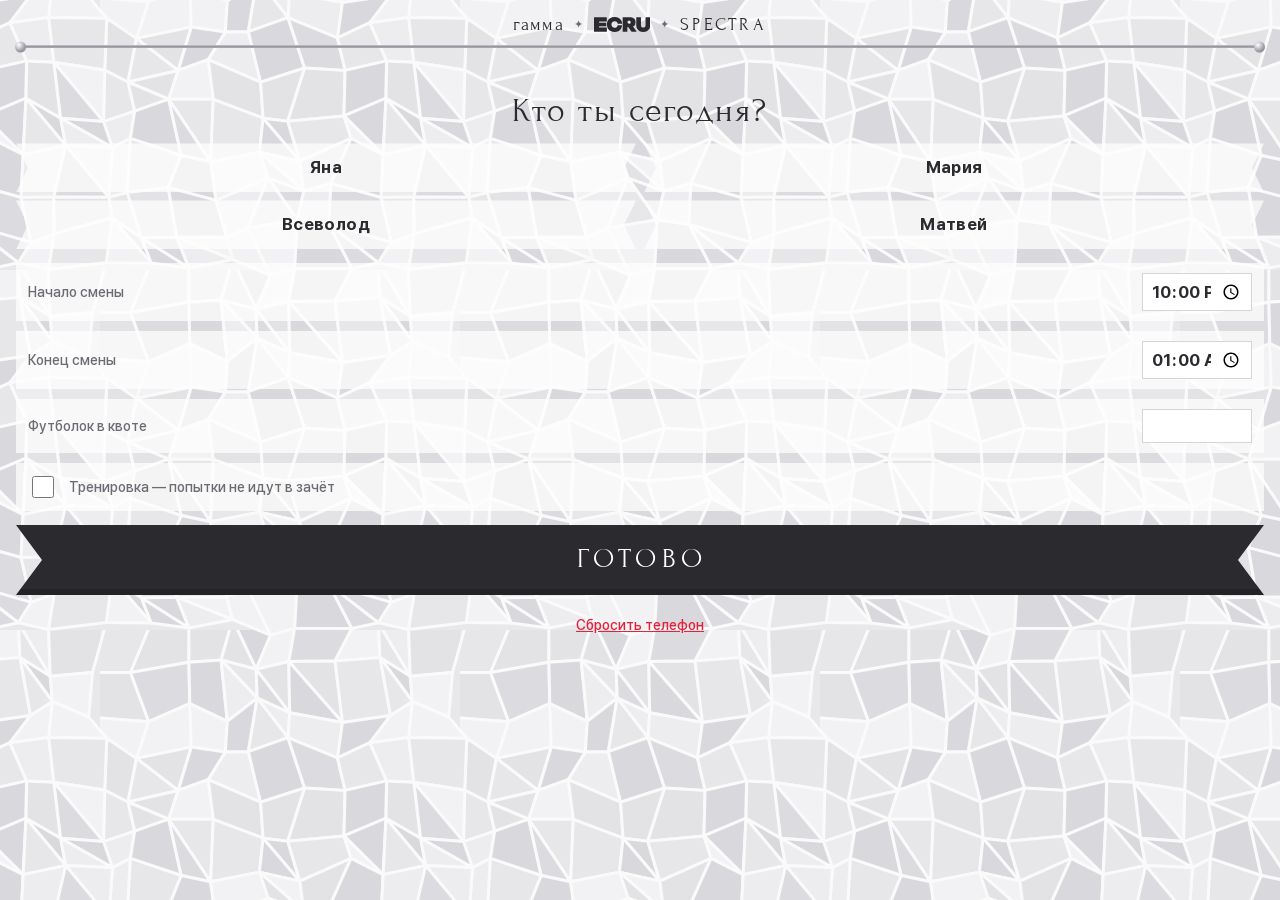
<file: index.html>
<!doctype html>
<html lang="ru">
<head>
  <meta charset="utf-8">
  <meta name="viewport" content="width=device-width, initial-scale=1, viewport-fit=cover, user-scalable=no">
  <meta name="theme-color" content="#E8E8EA">
  <meta name="apple-mobile-web-app-capable" content="yes">
  <meta name="apple-mobile-web-app-status-bar-style" content="default">
  <title>ECRU Fortune</title>
  <link rel="manifest" href="manifest.webmanifest">
  <link rel="icon" href="img/icon.svg" type="image/svg+xml">
  <link rel="apple-touch-icon" href="img/icon-180.png">
  <link rel="stylesheet" href="css/app.css">
</head>
<body>
  <div class="training-bar" id="trainBar" hidden>
    <span><b>ТРЕНИРОВКА</b> · попытки не в зачёт</span>
    <button id="trainEnd">ЗАВЕРШИТЬ</button>
  </div>

  <header class="top" id="top">
    <button class="menu-btn" id="menuBtn" aria-label="Настройки">
      <svg viewBox="0 0 24 24" width="18" height="18" fill="none" stroke="currentColor" stroke-width="2" stroke-linecap="round"><path d="M4 7h16M4 12h16M4 17h16"/></svg>
    </button>
    <div class="marquee">
      <span class="m-gamma">гамма</span><i>✦</i><span class="m-logo" id="logo"></span><i>✦</i><span class="m-spectra">SPECTRA</span>
    </div>
    <div class="rod"></div>
    <div class="status" id="status"></div>
  </header>

  <main id="app" data-screen="ready">
    <!-- READY / SPIN / RESULT: общий сцена-щит -->
    <section class="stage">
      <h1 class="title" id="title">FORTUNE</h1>
      <p class="subtitle" id="subtitle">Щит судьбы</p>

      <div class="reel-wrap">
        <div class="reel" id="reel"><div class="strip" id="strip"></div></div>
        <div class="glow" aria-hidden="true"></div>
      </div>

      <div class="ribbon" id="ribbon" hidden>
        <div class="ribbon-main" id="ribbonMain"></div>
        <div class="ribbon-sub" id="ribbonSub"></div>
      </div>
      <p class="draw" id="draw"></p>
      <p class="hint" id="hint"></p>
    </section>

    <section class="controls" id="controls">
      <div class="nets" id="nets" role="radiogroup" aria-label="Соцсеть"></div>
      <label class="repeat"><input type="checkbox" id="repeat"><span>2-я попытка</span></label>
      <button class="pennant-btn" id="spin" disabled><span>КРУТИТЬ</span></button>
    </section>

    <section class="after" id="after">
      <button class="pennant-btn" id="afterBtn"><span></span></button>
    </section>

    <!-- STASH -->
    <section class="stash">
      <h2 class="stash-title">НА СКЛАД</h2>
      <p class="stash-text">Отдал футболку. Возьми новую на складе и возвращайся в зал.</p>
      <p class="stash-last" id="stashLast"></p>
      <button class="pennant-btn" id="backBtn"><span>ВЗЯЛ ФУТБОЛКУ</span></button>
    </section>

    <!-- SETUP -->
    <section class="setup">
      <h2 class="setup-title">Кто ты сегодня?</h2>
      <div class="who" id="who"></div>
      <div class="fields">
        <label>Начало смены <input type="time" id="fStart"></label>
        <label>Конец смены <input type="time" id="fEnd"></label>
        <label>Футболок в квоте <input type="number" id="fQuota" min="0" max="26" inputmode="numeric"></label>
        <label class="switch"><input type="checkbox" id="fTraining"><span>Тренировка — попытки не идут в зачёт</span></label>
      </div>
      <button class="pennant-btn" id="saveBtn"><span>ГОТОВО</span></button>
      <button class="link-btn back" id="cancelBtn">← Назад без изменений</button>
      <button class="link-btn" id="resetBtn">Сбросить телефон</button>
    </section>
  </main>

  <dialog id="pinDlg">
    <form method="dialog">
      <p>PIN настроек</p>
      <input id="pinInput" type="password" inputmode="numeric" maxlength="4" autocomplete="off">
      <menu><button value="ok" id="pinOk">Открыть</button><button value="cancel" formnovalidate>Отмена</button></menu>
      <p class="ver">версия 8</p>
    </form>
  </dialog>

  <canvas id="confetti" aria-hidden="true"></canvas>
  <script type="module" src="js/app.js"></script>
</body>
</html>
</file>
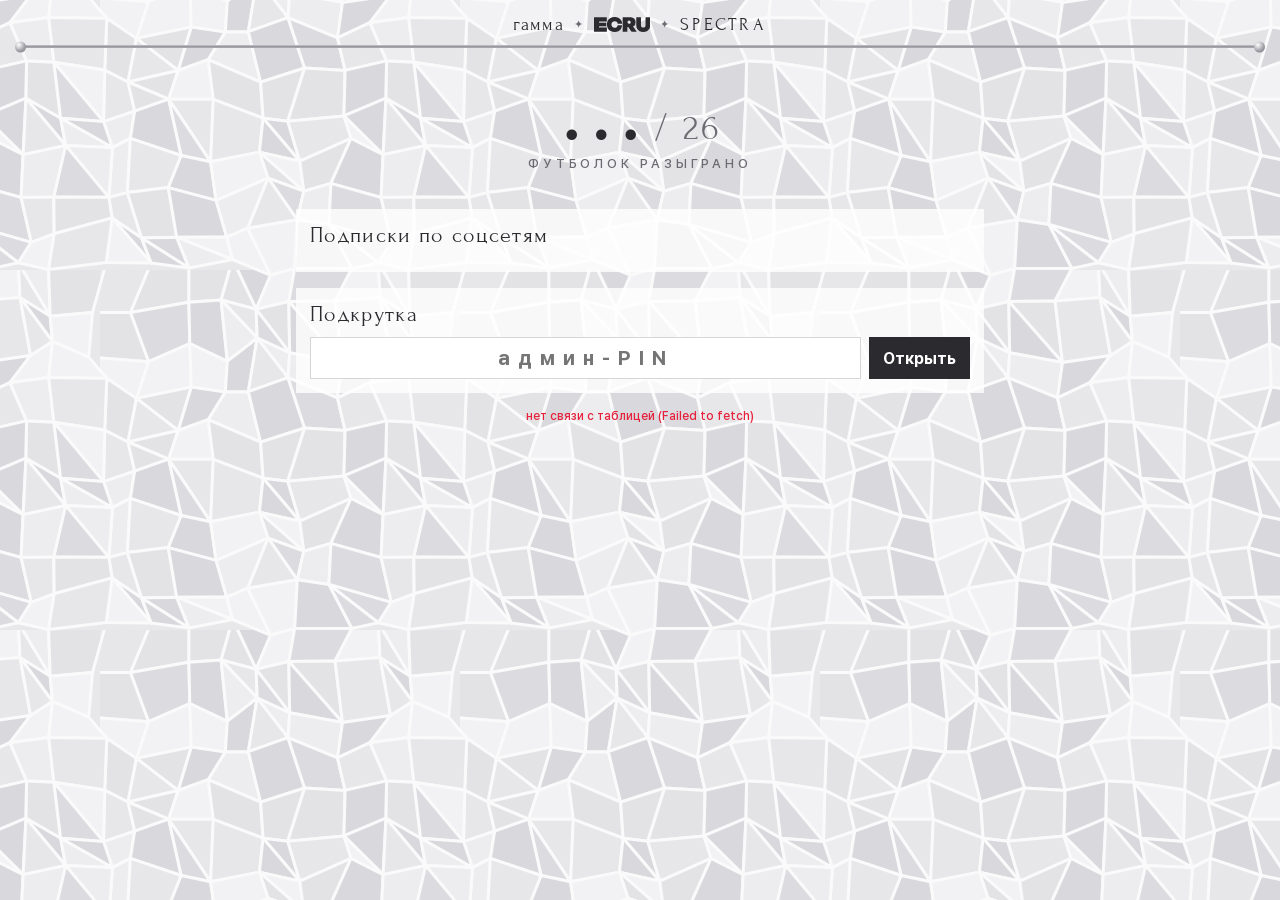
<file: dashboard.html>
<!doctype html>
<html lang="ru">
<head>
  <meta charset="utf-8">
  <meta name="viewport" content="width=device-width, initial-scale=1, viewport-fit=cover">
  <meta name="theme-color" content="#E8E8EA">
  <title>ECRU Fortune — штаб</title>
  <link rel="icon" href="img/icon.svg" type="image/svg+xml">
  <link rel="stylesheet" href="css/app.css">
  <link rel="stylesheet" href="css/dashboard.css">
</head>
<body class="dash">
  <header class="top">
    <div class="marquee"><span class="m-gamma">гамма</span><i>✦</i><span class="m-logo" id="logo"></span><i>✦</i><span class="m-spectra">SPECTRA</span></div>
    <div class="rod"></div>
  </header>
  <main class="dash-main">
    <section class="total">
      <div class="total-num"><span id="tWins">…</span><small>/ <span id="tQuota">26</span></small></div>
      <div class="total-label">футболок разыграно</div>
      <div class="total-meta" id="tMeta"></div>
    </section>
    <section class="cards" id="cards"></section>
    <section class="nets-box">
      <h3>Подписки по соцсетям</h3>
      <div id="nets"></div>
    </section>

    <section class="admin" id="admin">
      <h3>Подкрутка</h3>
      <div class="locked" id="locked">
        <input id="adminPin" type="password" inputmode="numeric" maxlength="4" placeholder="админ-PIN">
        <button id="unlock">Открыть</button>
      </div>
      <div class="panel" id="panel" hidden>
        <p class="lbl">Темп розыгрыша на всех телефонах</p>
        <div class="boosts" id="boosts"></div>
        <label class="row">Конец смены <input type="time" id="aEnd"></label>
        <p class="lbl">Квоты</p>
        <div class="quotas" id="quotas"></div>
        <button class="pennant-btn" id="apply"><span>ПРИМЕНИТЬ</span></button>
        <p class="msg" id="msg"></p>
        <div class="danger">
          <p class="lbl"><b>Сброс перед стартом.</b> Можно повторять (например, после каждой тренировки): тестовый лог уходит в архивный лист,
          темп/конец/квоты — к исходным, все телефоны обнулятся за 30–60 секунд.</p>
          <button id="resetAll">СБРОСИТЬ ВСЁ ПЕРЕД СТАРТОМ</button>
        </div>
      </div>
    </section>
    <p class="updated" id="updated"></p>
  </main>
  <script type="module" src="js/dashboard.js"></script>
</body>
</html>
</file>
<file: css/app.css>
@font-face { font-family: FortuneSerif; src: url(../fonts/fortune-serif.woff) format('woff'); font-display: block; }
@font-face { font-family: FortuneSans; font-weight: 500; src: url(../fonts/fortune-sans-500.woff) format('woff'); }
@font-face { font-family: FortuneSans; font-weight: 700; src: url(../fonts/fortune-sans-700.woff) format('woff'); }
@font-face { font-family: FortuneSans; font-weight: 800; src: url(../fonts/fortune-sans-800.woff) format('woff'); }

:root {
  --silver: #E8E8EA;
  --glass-a: #D6D6DA;
  --glass-b: #F4F4F6;
  --ink: #2B2A2E;
  --ink-soft: #6C6B72;
  --rod: #9A9AA2;
  --magenta: #E5197D;
  --blue: #1D3FC4;
  --turq: #2FCFCF;
  --red: #E6213B;
  --green: #74C23F;
  --yellow: #F4B81A;
  --serif: FortuneSerif, 'Times New Roman', serif;
  --sans: FortuneSans, -apple-system, system-ui, sans-serif;
  --safe-b: env(safe-area-inset-bottom, 0px);
}

* { box-sizing: border-box; -webkit-tap-highlight-color: transparent; }
[hidden] { display: none !important; }
html, body { margin: 0; height: 100%; }
body {
  background: var(--silver) url(../img/mosaic.svg) center / 360px;
  color: var(--ink);
  font-family: var(--sans);
  font-weight: 500;
  overscroll-behavior: none;
  -webkit-user-select: none; user-select: none;
  display: flex; flex-direction: column;
  min-height: 100dvh;
}
button { font: inherit; color: inherit; }

/* ---------- шапка ---------- */
.top { position: relative; padding: calc(env(safe-area-inset-top, 0px) + 14px) 16px 0; }
.menu-btn {
  position: absolute; z-index: 5; left: 2px; top: calc(env(safe-area-inset-top, 0px) + 2px);
  width: 48px; height: 48px; touch-action: manipulation; border: 0; background: none; color: var(--ink-soft);
  display: flex; align-items: center; justify-content: center; opacity: .7;
}
body:has(main[data-screen="setup"]) .menu-btn { visibility: hidden; }
.marquee {
  padding: 0 28px;
  display: flex; align-items: center; justify-content: center; gap: 10px;
  font-family: var(--serif); font-size: 18px; letter-spacing: .06em;
}
.marquee i { font-style: normal; font-size: 11px; color: var(--ink-soft); }
.m-logo svg { height: 15px; width: auto; display: block; }
.m-spectra { letter-spacing: .18em; }
.rod {
  position: relative; height: 3px; margin: 10px 4px 0;
  background: linear-gradient(#c9c9ce, #8e8e96 60%, #b8b8be);
  border-radius: 2px;
}
.rod::before, .rod::after {
  content: ''; position: absolute; top: 50%; width: 11px; height: 11px; border-radius: 50%;
  transform: translateY(-50%);
  background: radial-gradient(circle at 35% 30%, #fff, #a3a3ab 55%, #6f6f77);
}
.rod::before { left: -5px; } .rod::after { right: -5px; }
.status {
  display: flex; justify-content: center; flex-wrap: wrap; gap: 4px 12px;
  margin-top: 10px; font-size: 13px; color: var(--ink-soft); min-height: 18px;
}
.status b { color: var(--ink); font-weight: 700; }
.status .sync::before { content: '●'; margin-right: 4px; color: var(--green); }
.status .sync.off::before { content: '○'; color: var(--ink-soft); }
.status .boost { color: var(--magenta); font-weight: 700; }

.training-bar {
  display: flex; align-items: center; justify-content: space-between; gap: 10px;
  padding: calc(env(safe-area-inset-top, 0px) + 7px) 12px 7px 16px;
  background: var(--yellow); color: var(--ink); font: 500 13px/1.2 var(--sans);
  box-shadow: 0 2px 8px rgba(0, 0, 0, .12);
}
.training-bar b { font-weight: 800; letter-spacing: .12em; }
.training-bar button { flex: none; border: 0; background: var(--ink); color: #fff; font: 800 12px var(--sans); letter-spacing: .1em; padding: 8px 12px; }
body:has(.training-bar:not([hidden])) .top { padding-top: 10px; }
body:has(.training-bar:not([hidden])) .menu-btn { top: 0; }

/* ---------- экраны ---------- */
main { flex: 1; display: flex; flex-direction: column; padding: 0 16px calc(16px + var(--safe-b)); }
main > section { display: none; }
main[data-screen="ready"] .stage, main[data-screen="ready"] .controls,
main[data-screen="spin"] .stage, main[data-screen="spin"] .controls,
main[data-screen="win"] .stage, main[data-screen="win"] .after,
main[data-screen="lose"] .stage, main[data-screen="lose"] .after,
main[data-screen="empty"] .stage, main[data-screen="empty"] .after { display: flex; }
main[data-screen="stash"] .stash, main[data-screen="setup"] .setup { display: flex; }

.stage { flex: 1; flex-direction: column; align-items: center; justify-content: center; text-align: center; padding-top: 4px; min-height: 0; }
.title {
  margin: 0; font: 400 clamp(44px, 14vw, 64px)/1 var(--serif); letter-spacing: .12em;
  padding-left: .12em;
}
.subtitle { margin: 4px 0 8px; font-size: 13px; letter-spacing: .3em; text-transform: uppercase; color: var(--ink-soft); }

/* барабан щитов */
.reel-wrap { position: relative; height: min(31dvh, 300px); aspect-ratio: 100 / 120; }
.reel { position: absolute; inset: 0; overflow: hidden; }
main[data-screen="spin"] .reel {
  -webkit-mask-image: linear-gradient(transparent, #000 14%, #000 86%, transparent);
          mask-image: linear-gradient(transparent, #000 14%, #000 86%, transparent);
}
.strip { will-change: transform; }
.strip svg { display: block; width: 100%; height: auto; filter: drop-shadow(0 8px 14px rgba(0, 0, 0, .18)); }
.glow {
  position: absolute; inset: -18%; z-index: -1; border-radius: 50%; opacity: 0;
  background: conic-gradient(from 0deg, var(--magenta), var(--yellow), var(--green), var(--turq), var(--blue), var(--magenta));
  filter: blur(34px);
  transition: opacity .5s;
}
main[data-screen="win"] .glow { opacity: .75; animation: spinGlow 6s linear infinite; }
main[data-screen="win"] .strip svg { animation: pulse 1.6s ease-in-out infinite; }
@keyframes spinGlow { to { transform: rotate(360deg); } }
@keyframes pulse { 50% { transform: scale(1.035); filter: drop-shadow(0 0 22px rgba(255, 255, 255, .95)) drop-shadow(0 8px 14px rgba(0, 0, 0, .18)); } }

/* лента-вымпел результата */
.ribbon {
  --c: var(--magenta);
  position: relative; margin-top: 16px; padding: 10px 44px 12px; color: #fff; min-width: 76%;
  background: var(--c);
  clip-path: polygon(0 0, 100% 0, calc(100% - 22px) 50%, 100% 100%, 0 100%, 22px 50%);
  box-shadow: inset 0 -6px 0 rgba(0, 0, 0, .12);
  animation: unfurl .7s cubic-bezier(.2, .8, .2, 1) both;
}
.ribbon.lose { --c: var(--blue); }
.ribbon.empty { --c: var(--ink); }
.ribbon-main { font: 400 34px/1 var(--serif); letter-spacing: .14em; }
.ribbon-sub { margin-top: 4px; font: 800 15px/1.2 var(--sans); letter-spacing: .08em; text-transform: uppercase; }
@keyframes unfurl { from { clip-path: polygon(50% 0, 50% 0, 50% 50%, 50% 100%, 50% 100%, 50% 50%); } }
.draw { margin: 12px 0 0; font: 400 16px/1.3 var(--serif); letter-spacing: .12em; color: var(--ink-soft); min-height: 21px; }
.hint { margin: 6px 0 0; font-size: 14px; line-height: 1.35; color: var(--ink-soft); max-width: 300px; min-height: 19px; }

/* соцсети-вымпелы */
.controls, .after { flex-direction: column; align-items: stretch; gap: 10px; padding-top: 8px; }
.nets { display: grid; grid-template-columns: 1fr 1fr; gap: 8px; }
.net {
  --c: var(--ink);
  border: 0; padding: 12px 10px 13px; background: rgba(255, 255, 255, .72);
  font: 700 15px/1 var(--sans); letter-spacing: .02em; color: var(--ink);
  clip-path: polygon(0 0, 100% 0, calc(100% - 12px) 50%, 100% 100%, 0 100%, 12px 50%);
  transition: background .15s, color .15s;
}
.net[aria-checked="true"] { background: var(--c); color: #fff; }
.net small { display: block; margin-top: 3px; font-weight: 500; font-size: 10px; opacity: .7; }
.repeat { display: flex; align-items: center; justify-content: center; gap: 8px; font-size: 14px; color: var(--ink-soft); }
.repeat input { width: 20px; height: 20px; accent-color: var(--ink); }

.pennant-btn {
  --c: var(--ink);
  position: relative; border: 0; width: 100%; padding: 20px 30px 22px;
  background: var(--c); color: #fff;
  font: 400 28px/1 var(--serif); letter-spacing: .2em;
  clip-path: polygon(0 0, 100% 0, calc(100% - 26px) 50%, 100% 100%, 0 100%, 26px 50%);
  box-shadow: inset 0 -6px 0 rgba(0, 0, 0, .18);
  transition: transform .08s, opacity .2s;
}
.pennant-btn span { padding-left: .2em; }
.pennant-btn:active { transform: scale(.98); }
.pennant-btn:disabled { opacity: .35; }
#spin { --c: var(--magenta); }
main[data-screen="spin"] .controls { pointer-events: none; opacity: .5; }

/* склад */
.stash, .setup { flex: 1; flex-direction: column; align-items: center; justify-content: center; text-align: center; gap: 14px; }
.stash-title { margin: 0; font: 400 52px/1 var(--serif); letter-spacing: .14em; }
.stash-text { margin: 0; font-size: 17px; line-height: 1.4; max-width: 300px; }
.stash-last { margin: 0 0 12px; font: 400 18px var(--serif); letter-spacing: .1em; color: var(--ink-soft); }
#backBtn { --c: var(--green); }

/* настройка */
.setup { justify-content: flex-start; padding-top: 16px; }
.setup-title { margin: 0; font: 400 34px/1.1 var(--serif); letter-spacing: .06em; }
.who { display: grid; grid-template-columns: 1fr 1fr; gap: 8px; width: 100%; }
.who .net { font-size: 17px; padding: 16px 10px; }
.fields { width: 100%; display: grid; gap: 10px; text-align: left; font-size: 14px; color: var(--ink-soft); }
.fields label { display: flex; justify-content: space-between; align-items: center; gap: 12px; background: rgba(255, 255, 255, .72); padding: 10px 12px; }
.fields input[type="time"], .fields input[type="number"] {
  font: 700 17px var(--sans); color: var(--ink); border: 1px solid var(--glass-a); background: #fff; padding: 6px 8px; width: 110px;
}
.fields .switch { justify-content: flex-start; }
.fields .switch input { width: 22px; height: 22px; accent-color: var(--yellow); }
.link-btn.back { color: var(--ink-soft); }
.link-btn { border: 0; background: none; color: var(--red); font-size: 14px; text-decoration: underline; padding: 8px; }

dialog { border: 0; padding: 20px; width: min(86vw, 320px); background: var(--glass-b); box-shadow: 0 20px 60px rgba(0, 0, 0, .3); }
dialog::backdrop { background: rgba(43, 42, 46, .5); }
dialog .ver { margin: 10px 0 0; font: 500 11px var(--sans); color: var(--ink-soft); text-align: center; letter-spacing: 0; }
dialog p { margin: 0 0 10px; font: 400 22px var(--serif); letter-spacing: .06em; }
dialog input { width: 100%; font: 700 28px var(--sans); letter-spacing: .5em; text-align: center; padding: 10px; border: 1px solid var(--glass-a); }
dialog menu { display: flex; flex-direction: row-reverse; gap: 8px; padding: 0; margin: 14px 0 0; }
dialog menu button { flex: 1; padding: 12px; border: 0; background: var(--ink); color: #fff; font-weight: 700; }
dialog menu button[value="cancel"] { background: var(--glass-a); color: var(--ink); }

#confetti { position: fixed; inset: 0; width: 100%; height: 100%; pointer-events: none; z-index: 20; }

@media (max-height: 640px) {
  .title { font-size: 40px; }
  .subtitle { display: none; }
  .pennant-btn { padding: 16px 30px 18px; }
}
</file>
<file: css/dashboard.css>
body.dash { -webkit-user-select: auto; user-select: auto; }
.dash-main > section { display: block; }
.dash-main > .cards { display: grid; }
.dash-main { padding: 12px 16px calc(24px + var(--safe-b)); max-width: 720px; margin: 0 auto; width: 100%; display: flex; flex-direction: column; gap: 16px; }
.total { text-align: center; padding: 8px 0 0; }
.total-num { font: 400 88px/1 var(--serif); letter-spacing: .04em; }
.total-num small { font-size: 36px; color: var(--ink-soft); margin-left: 6px; }
.total-label { font-size: 13px; letter-spacing: .3em; text-transform: uppercase; color: var(--ink-soft); }
.total-meta { margin-top: 6px; font-size: 14px; color: var(--ink-soft); }
.total-meta b { color: var(--magenta); }

.cards { display: grid; grid-template-columns: repeat(auto-fill, minmax(160px, 1fr)); gap: 10px; }
.card { background: rgba(255, 255, 255, .8); padding: 0 0 12px; display: flex; flex-direction: column; gap: 6px; box-shadow: 0 4px 14px rgba(0, 0, 0, .06); }
.card-name {
  background: var(--c); color: #fff; padding: 9px 26px 10px 12px; font: 700 16px var(--sans);
  clip-path: polygon(0 0, 100% 0, calc(100% - 14px) 50%, 100% 100%, 0 100%);
}
.card-body { padding: 0 12px; display: flex; flex-direction: column; gap: 6px; }
.card-wins { font: 400 40px/1 var(--serif); }
.card-wins small { font-size: 20px; color: var(--ink-soft); }
.bar { position: relative; height: 8px; background: var(--glass-a); }
.bar i { position: absolute; inset: 0 auto 0 0; background: var(--c); }
.bar b { position: absolute; top: -4px; bottom: -4px; width: 2px; background: var(--ink); }
.card-row { font-size: 13px; color: var(--ink-soft); display: flex; justify-content: space-between; gap: 6px; }
.idle { font-weight: 700; }
.idle.ok { color: #3f8f1d; } .idle.warn { color: #c98a00; } .idle.bad { color: var(--red); } .idle.none { color: var(--ink-soft); }
.tag { align-self: flex-start; background: var(--yellow); color: var(--ink); font: 700 11px var(--sans); letter-spacing: .08em; padding: 3px 6px; }

.nets-box, .admin { background: rgba(255, 255, 255, .8); padding: 14px; }
.nets-box h3, .admin h3 { margin: 0 0 10px; font: 400 22px var(--serif); letter-spacing: .06em; }
.net-row { display: grid; grid-template-columns: 90px 1fr 36px; gap: 8px; align-items: center; font-size: 14px; margin-bottom: 6px; }
.net-row .bar { height: 10px; }

.locked { display: flex; gap: 8px; }
.locked input { flex: 1; font: 700 20px var(--sans); letter-spacing: .4em; text-align: center; padding: 8px; border: 1px solid var(--glass-a); }
.locked button, .quotas button { border: 0; background: var(--ink); color: #fff; font-weight: 700; padding: 8px 14px; }
.panel { display: flex; flex-direction: column; gap: 10px; }
.lbl { margin: 4px 0 0; font-size: 13px; color: var(--ink-soft); }
.boosts { display: grid; grid-template-columns: repeat(6, 1fr); gap: 6px; }
.boosts button { border: 0; padding: 12px 0; background: var(--glass-a); font: 700 15px var(--sans); }
.boosts button[aria-pressed="true"] { background: var(--magenta); color: #fff; }
.row { display: flex; justify-content: space-between; align-items: center; font-size: 14px; }
.row input { font: 700 17px var(--sans); padding: 6px 8px; border: 1px solid var(--glass-a); }
.quotas { display: grid; gap: 6px; }
.q { display: grid; grid-template-columns: 1fr 40px 44px 40px; align-items: center; gap: 6px; font-size: 15px; }
.q span.v { text-align: center; font: 700 18px var(--sans); }
.msg { margin: 0; font-size: 14px; min-height: 18px; }
.updated { text-align: center; font-size: 12px; color: var(--ink-soft); margin: 0; }
.updated.err { color: var(--red); }
.danger { margin-top: 18px; padding-top: 14px; border-top: 1px dashed var(--red); display: flex; flex-direction: column; gap: 8px; }
.danger button { border: 0; background: var(--red); color: #fff; font: 800 14px var(--sans); letter-spacing: .08em; padding: 14px; }
.updated.loading::after { content: ' · обновляю…'; }
</file>
